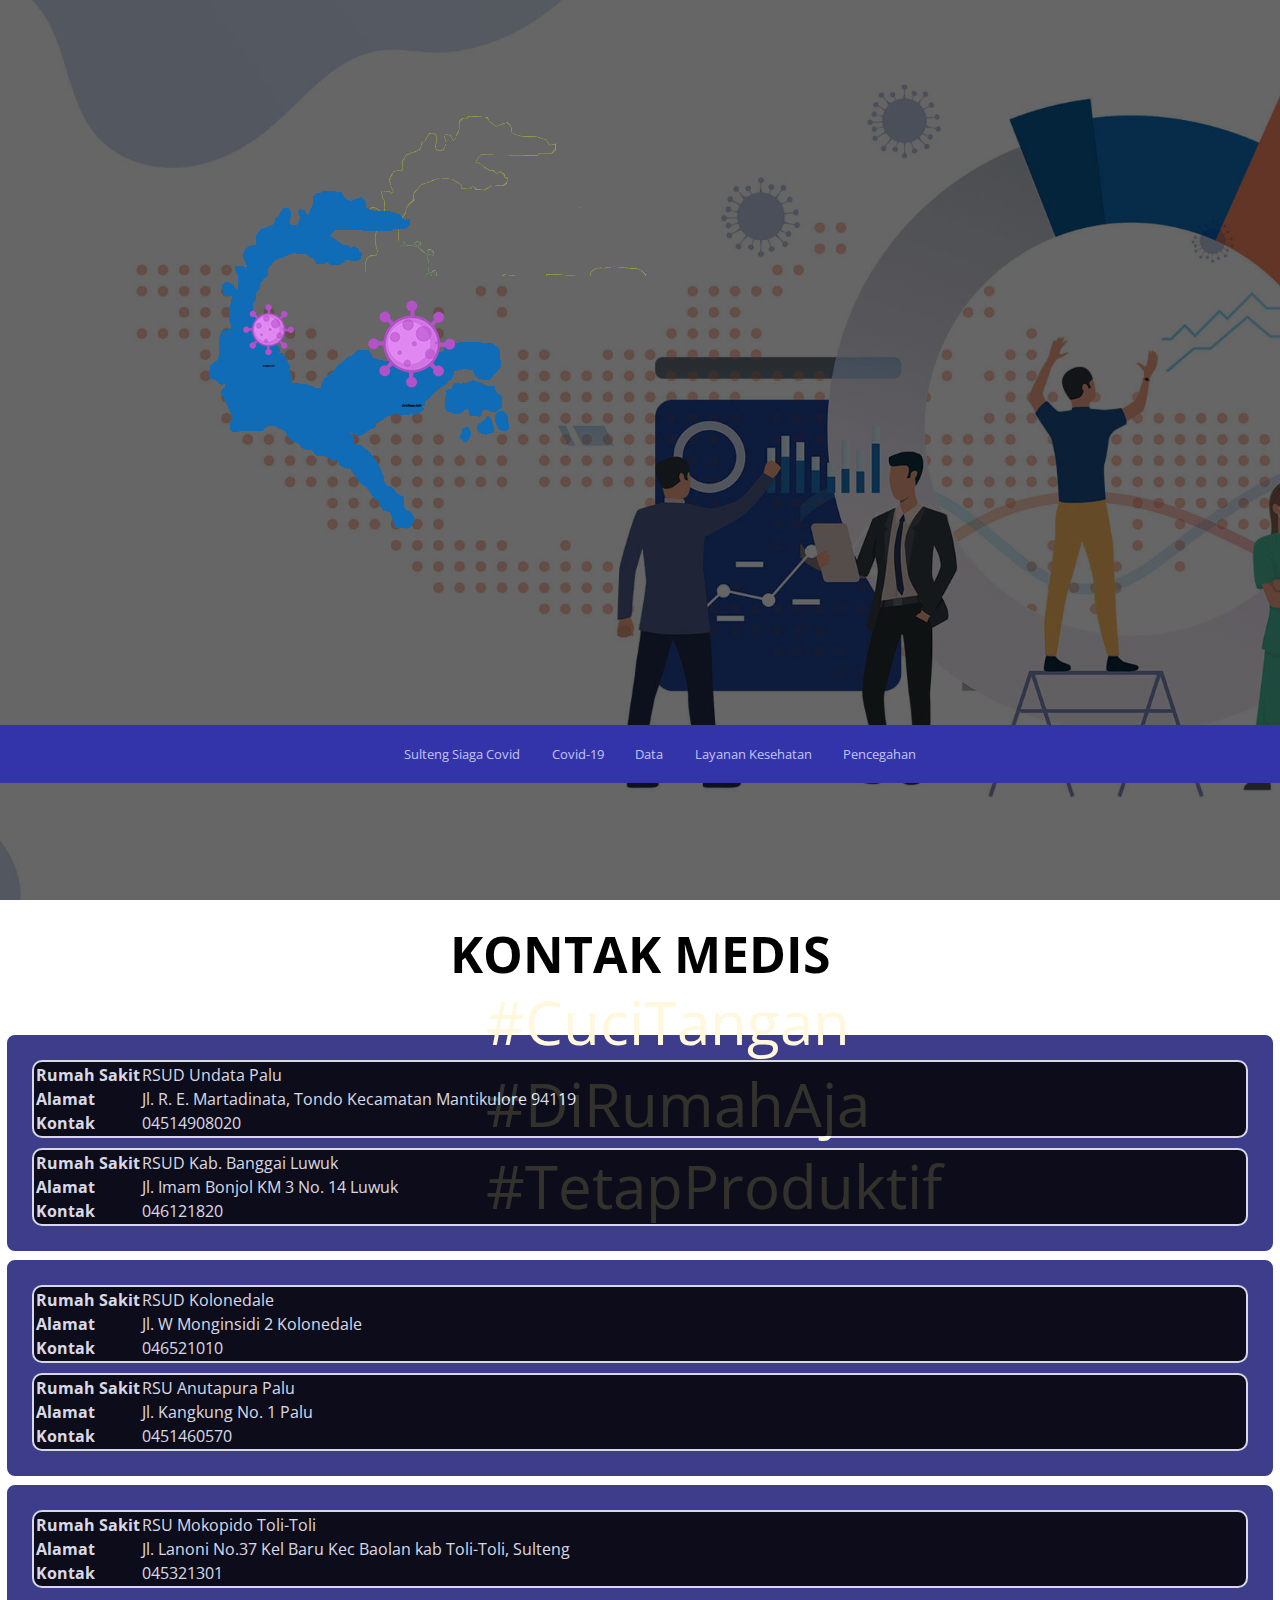
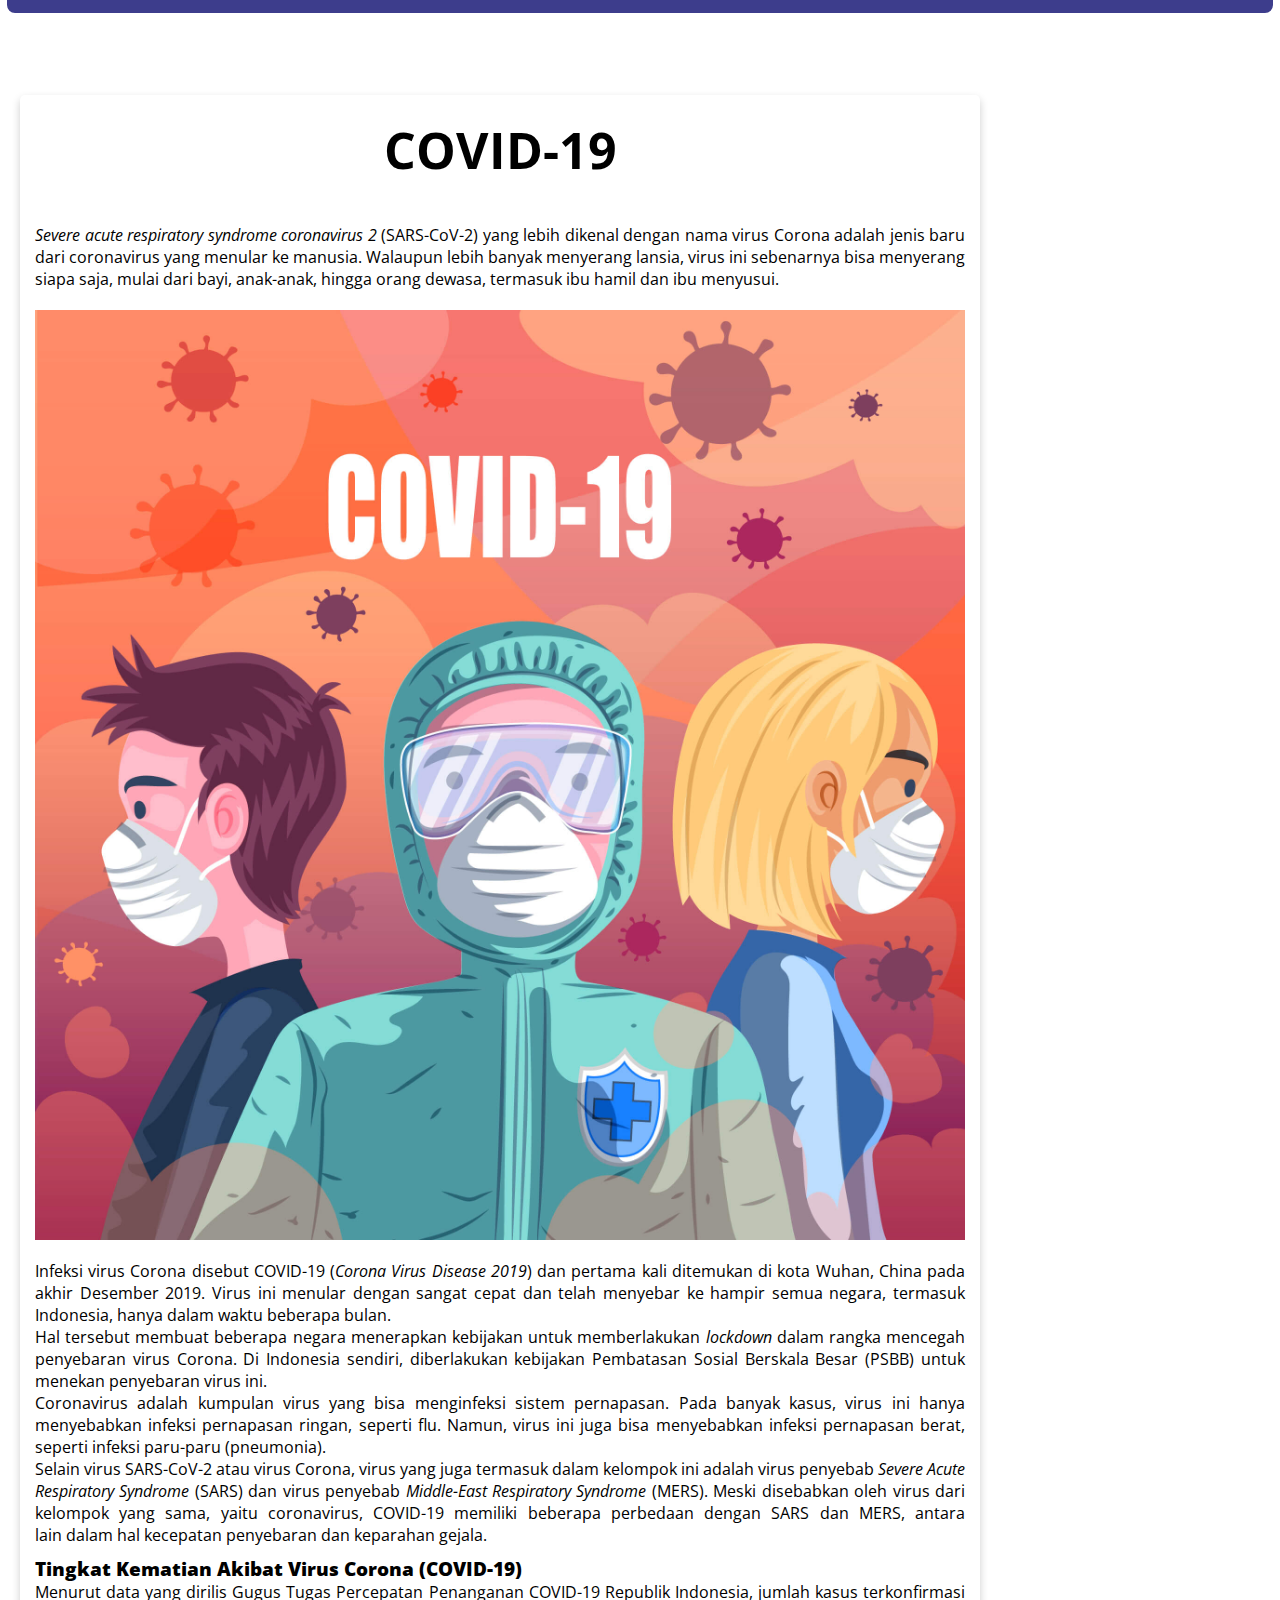
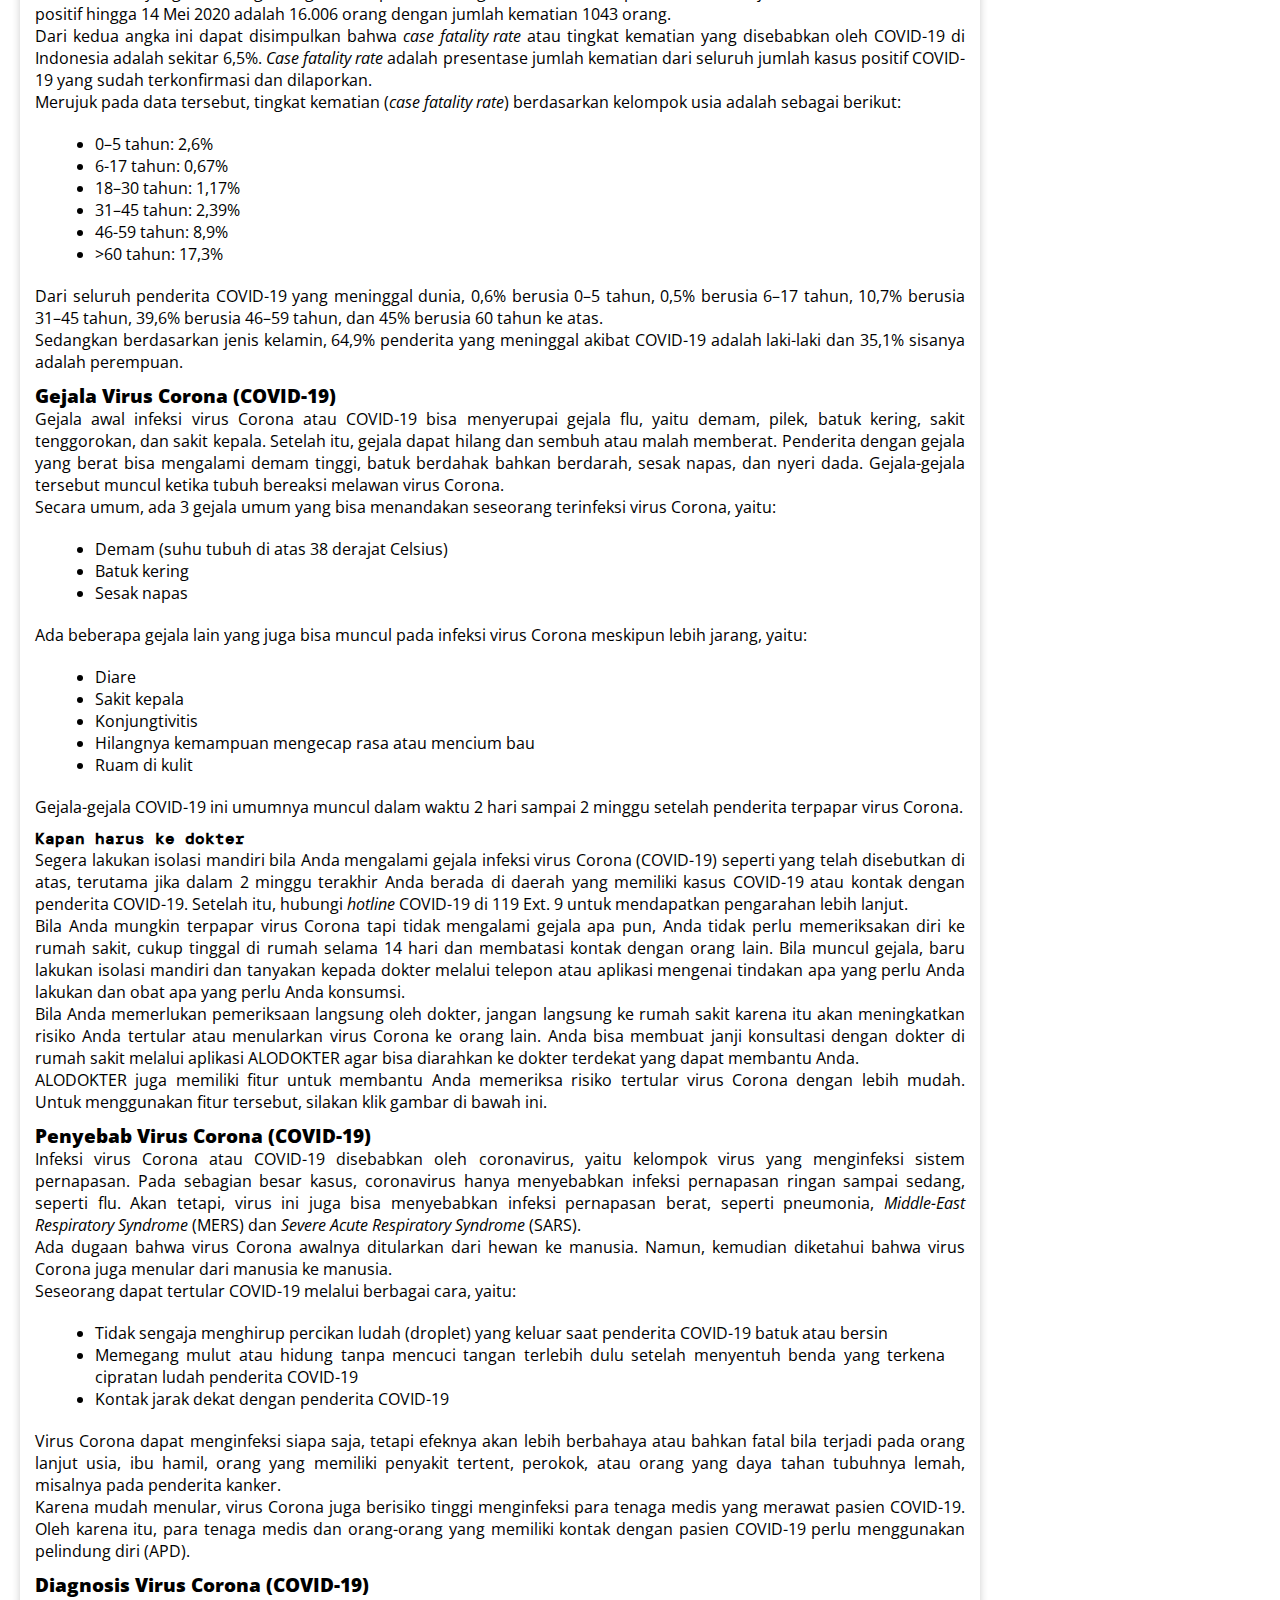
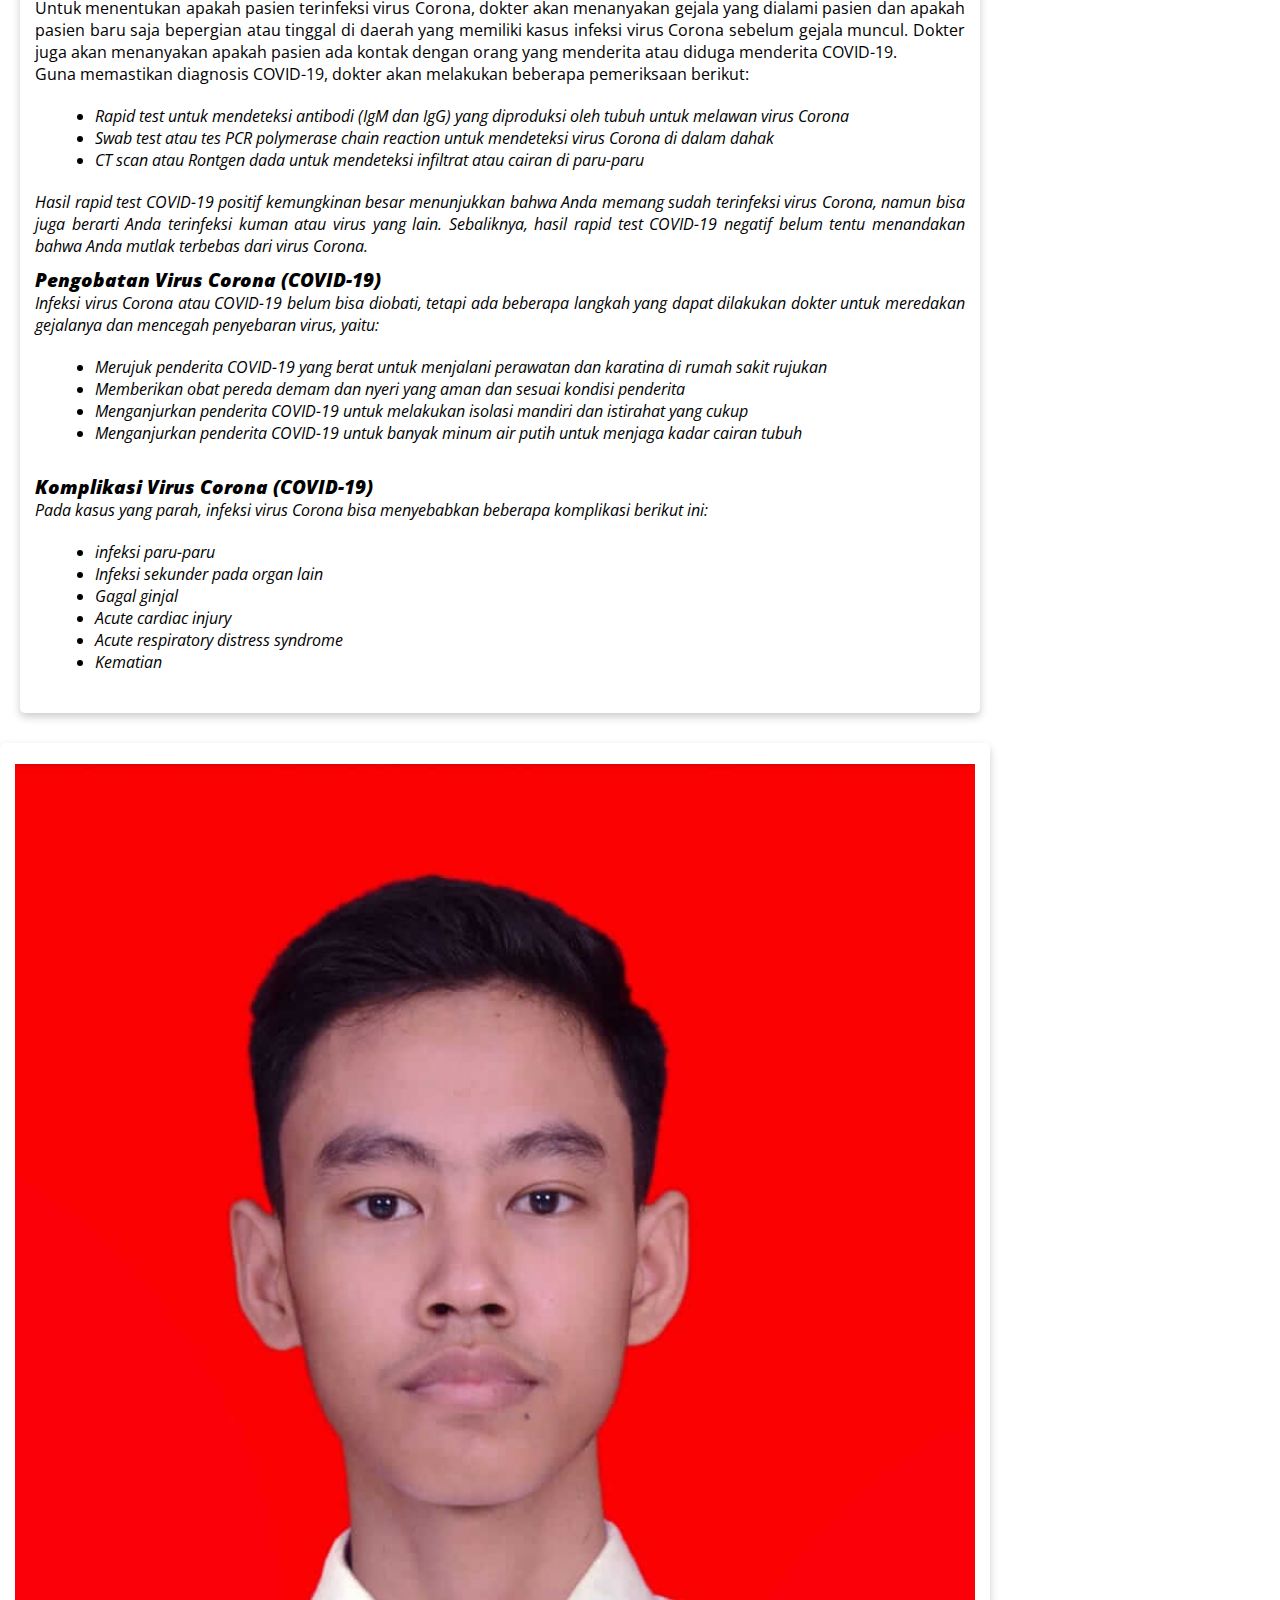
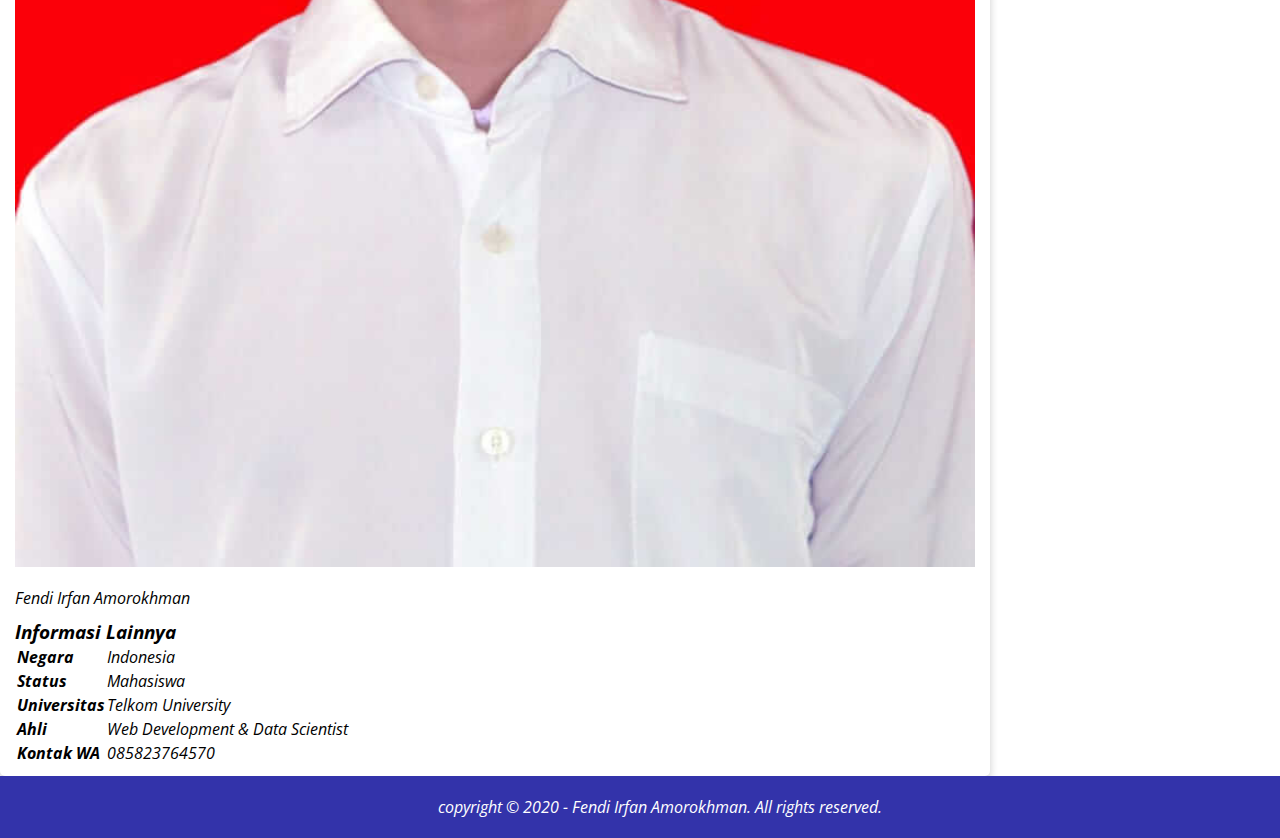
<file: web.html>
<!DOCTYPE html>
<html>
    <head>
        <meta name="viewport" content="width=device-width, initial-scale=1">
        <title>
            Sulteng Siaga Covid-19
        </title>
        
        <link rel="stylesheet" href="style.css">
        <link rel="shortcut icon" href="favicon (2).ico">
        <!--<link rel="stylesheet" href="https://stackpath.bootstrapcdn.com/bootstrap/4.3.1/css/bootstrap.min.css">
        

        <style>
            Rules styling dituliskan di sini
        </style>
    -->
    </head>
    <body>
        <header id="header">
            <div class="wripper" id="home">
                <div>
                    <div class="logo">
                        <img src="img/logo_clear.png" alt="">
                    </div>
                    <nav class="menu">
                        <ul>
                            <li class="beda"><a href="#home">Sulteng Siaga Covid</a> </li>
                            <li><a href="#covid">Covid-19</a></li>
                            <li><a href="#">Data</a></li>
                            <li><a href="#content">Layanan Kesehatan</a></li>
                            <li><a href="#">Pencegahan</a></li>
                            
                        </ul>
                    </nav>
                    <div class="kataHeader">
                        <p>
                            #CuciTangan
                        </p>
                        <p>
                            #DiRumahAja
                        </p>
                        <p>
                            #TetapProduktif
                        </p>
                    </div>
                </div>
            </div>
        </header>

        <main >
            <div id="content">
                <div>
                    <div id="kontak">
                        <h1>KONTAK MEDIS</h1>
                    </div>
                    <div class="flex-colum">
                        <div class="flex-row">
                            <div class="box">
                                <table>
                                    <tr>
                                        <th>Rumah Sakit</th> 
                                        <td>RSUD Undata Palu</td> 
                                    </tr>
                                    <tr>
                                        <th>Alamat</th> 
                                        <td>Jl. R. E. Martadinata, Tondo Kecamatan Mantikulore 94119</td>
        
                                    </tr>
                                    <tr>
                                        <th>Kontak</td> 
                                        <td>04514908020</td>
                                    </tr>
                                </table>
                            </div>
                            <div class="box">
                                <table>
                                    <tr>
                                        <th>Rumah Sakit</th>
                                        <td>RSUD Kab. Banggai Luwuk</td>
                                    </tr>
                                    <tr>
                                        <th>Alamat</th>
                                        <td>Jl. Imam Bonjol KM 3 No. 14 Luwuk</td>
                                    </tr>
                                    <tr>
                                        <th>Kontak</th>
                                        <td>046121820 </td>
                                    </tr>
                                </table>  
                            </div>
                        </div>
                        <div class="flex-row">
                            <div class="box">
                                <table>
                                    <tr>
                                        <th>Rumah Sakit</th>
                                        <td>RSUD Kolonedale</td>
                                    </tr>
                                    <tr>
                                        <th>Alamat</th>
                                        <td>Jl. W Monginsidi 2 Kolonedale</td>
                                    </tr>
                                    <tr>
                                        <th>Kontak</th>
                                        <td>046521010 </td>
                                    </tr>
                                </table>
                            </div>
                            <div class="box">
                                <table>
                                    <tr>
                                        <th>Rumah Sakit</th>
                                        <td>RSU Anutapura Palu</td>
                                    </tr>
                                    <tr>
                                        <th>Alamat</th>
                                        <td>Jl. Kangkung No. 1 Palu</td>
                                    </tr>
                                    <tr>
                                        <th>Kontak</th>
                                        <td>0451460570</td>
                                    </tr>                           
                                </table>
                            </div>
                        </div>  
                        <div class="flex-row">
                            <div class="box">
                                <table>
                                    <tr>
                                        <th>Rumah Sakit</th>
                                        <td>RSU Mokopido Toli-Toli</td>
                                    </tr>
                                    <tr>
                                        <th>Alamat</th>
                                    <td>Jl. Lanoni No.37 Kel Baru Kec Baolan kab Toli-Toli, Sulteng</td>
                                    </tr>
                                    <tr>
                                        <th>Kontak</th>
                                        <td>045321301 </td>
                                    </tr>      
                                </table> 
                            </div>
                        </div>  
                    </div>
                </div>
            
                
            <div id="covid">
                <article class="card">
                    <h1 >COVID-19</h1>
                    <p><em>Severe acute respiratory syndrome coronavirus 2</em>&nbsp;(SARS-CoV-2) yang lebih dikenal dengan nama virus Corona adalah jenis baru dari coronavirus yang menular ke manusia. Walaupun lebih banyak menyerang lansia, virus ini sebenarnya bisa menyerang siapa saja, mulai dari bayi, anak-anak, hingga orang dewasa, termasuk ibu hamil&nbsp;dan&nbsp;ibu menyusui.</p>
                    <a><img src="img/covid.jpg" alt="Virus Corona - Alodokter" width="650" height="auto"></a>
                    <p>Infeksi virus&nbsp;Corona disebut COVID-19 (<em>Corona Virus Disease 2019</em>) dan pertama kali ditemukan di kota Wuhan, China pada akhir Desember 2019. Virus ini menular dengan sangat cepat dan telah menyebar ke&nbsp;hampir semua&nbsp;negara, termasuk Indonesia, hanya dalam waktu beberapa bulan.</p>
                    <p>Hal&nbsp;tersebut membuat beberapa negara menerapkan kebijakan untuk memberlakukan <em>lockdown </em>dalam rangka mencegah penyebaran virus Corona. Di Indonesia sendiri, diberlakukan&nbsp;kebijakan Pembatasan Sosial Berskala Besar (PSBB) untuk menekan penyebaran virus ini.</p>
                    <p>Coronavirus adalah kumpulan virus yang bisa menginfeksi sistem pernapasan. Pada banyak kasus, virus ini hanya menyebabkan infeksi pernapasan ringan, seperti flu. Namun, virus ini juga bisa menyebabkan infeksi pernapasan berat, seperti infeksi paru-paru (pneumonia).</p>
                    <p>Selain virus SARS-CoV-2 atau virus Corona,<strong>&nbsp;</strong>virus yang juga termasuk dalam kelompok ini adalah&nbsp;virus penyebab&nbsp;<em>Severe Acute Respiratory Syndrome</em>&nbsp;(SARS) dan virus penyebab&nbsp;<em>Middle-East Respiratory Syndrome</em>&nbsp;(MERS).&nbsp;Meski disebabkan oleh virus dari kelompok yang sama, yaitu coronavirus, COVID-19 memiliki beberapa&nbsp;perbedaan dengan SARS dan MERS,&nbsp;antara lain&nbsp;dalam hal kecepatan penyebaran dan keparahan gejala.</p>
                    <h3><strong>Tingkat Kematian Akibat Virus Corona (COVID-19)</strong></h3>
                    <p>Menurut data yang dirilis Gugus Tugas Percepatan Penanganan COVID-19 Republik Indonesia, jumlah kasus terkonfirmasi positif hingga 14 Mei 2020 adalah 16.006 orang dengan jumlah kematian 1043 orang.</p>
                    <p>Dari kedua angka ini dapat disimpulkan bahwa <em>case fatality rate</em> atau tingkat kematian yang disebabkan oleh COVID-19 di Indonesia adalah sekitar 6,5%. <em>Case fatality rate</em> adalah presentase jumlah kematian dari seluruh jumlah kasus positif COVID-19 yang sudah terkonfirmasi dan dilaporkan.</p>
                    <p>Merujuk pada data tersebut, tingkat kematian (<em>case fatality rate</em>) berdasarkan kelompok usia adalah sebagai berikut:</p>
                    <ul>
                    <li>0–5 tahun: 2,6%</li>
                    <li>6-17 tahun: 0,67%</li>
                    <li>18–30 tahun: 1,17%</li>
                    <li>31–45 tahun: 2,39%</li>
                    <li>46-59 tahun: 8,9%</li>
                    <li>&gt;60 tahun: 17,3%</li>
                    </ul>
                    <p>Dari seluruh penderita COVID-19 yang meninggal dunia, 0,6% berusia 0–5 tahun, 0,5% berusia 6–17 tahun, 10,7% berusia 31–45 tahun, 39,6% berusia 46–59 tahun, dan 45% berusia 60 tahun ke atas.</p>
                    <p>Sedangkan berdasarkan jenis kelamin, 64,9% penderita yang meninggal akibat COVID-19 adalah laki-laki dan 35,1% sisanya adalah perempuan.</p>
                    <h3><strong>Gejala Virus Corona (COVID-19)</strong></h3>
                    <p>Gejala awal infeksi virus Corona atau COVID-19 bisa&nbsp;menyerupai&nbsp;gejala flu,&nbsp;yaitu demam, pilek, batuk kering,&nbsp;sakit tenggorokan, dan sakit kepala. Setelah itu, gejala dapat hilang dan sembuh atau malah memberat.&nbsp;Penderita dengan gejala yang berat bisa mengalami demam tinggi, batuk berdahak bahkan berdarah, sesak napas, dan nyeri dada. Gejala-gejala tersebut muncul ketika tubuh bereaksi melawan virus Corona.</p>
                    <p>Secara umum, ada 3 gejala umum yang bisa menandakan seseorang terinfeksi virus Corona, yaitu:</p>
                    <ul>
                    <li>
                     Demam (suhu tubuh di atas 38 derajat Celsius)
                    <li>Batuk kering</li>
                    <li>Sesak napas</a></li>
                    </ul>
                    <p>Ada beberapa gejala lain yang juga bisa muncul pada infeksi virus Corona&nbsp;meskipun lebih jarang, yaitu:</p>
                    <ul>
                    <li>Diare</li>
                    <li>Sakit kepala</li>
                    <li>Konjungtivitis</a></li>
                    <li>Hilangnya kemampuan mengecap rasa atau mencium bau</li>
                    <li>Ruam di kulit</li>
                    </ul>
                    <p>Gejala-gejala COVID-19 ini umumnya muncul dalam waktu 2 hari sampai 2 minggu setelah penderita terpapar virus Corona.</p>
                    <h4><strong>Kapan harus ke dokter</strong></h4>
                    <p>Segera lakukan isolasi mandiri bila Anda mengalami gejala infeksi virus Corona (COVID-19) seperti yang telah disebutkan di atas, terutama jika dalam 2 minggu terakhir Anda berada di daerah yang memiliki kasus COVID-19 atau kontak dengan penderita COVID-19. Setelah itu, hubungi&nbsp;<em>hotline </em>COVID-19 di 119 Ext. 9 untuk mendapatkan pengarahan lebih lanjut.</p>
                    <p>Bila Anda mungkin terpapar virus Corona&nbsp;tapi tidak mengalami gejala apa pun, Anda tidak perlu memeriksakan diri ke rumah sakit, cukup tinggal di rumah selama 14 hari dan membatasi kontak dengan orang lain. Bila muncul gejala, baru lakukan isolasi mandiri dan tanyakan kepada dokter melalui telepon atau aplikasi mengenai tindakan apa yang perlu Anda lakukan dan obat apa yang perlu Anda konsumsi.</p>
                    <p>Bila Anda&nbsp;memerlukan pemeriksaan langsung oleh dokter, jangan langsung ke rumah sakit karena itu akan meningkatkan risiko Anda tertular atau menularkan virus Corona ke orang lain.&nbsp;Anda bisa membuat janji konsultasi dengan dokter di rumah sakit melalui aplikasi&nbsp;ALODOKTER agar bisa diarahkan ke dokter terdekat yang&nbsp;dapat membantu Anda.</p>
                    <p>ALODOKTER&nbsp;juga memiliki fitur untuk membantu Anda memeriksa risiko&nbsp;tertular virus Corona dengan lebih mudah. Untuk&nbsp;menggunakan fitur tersebut, silakan klik gambar di bawah ini.</p>
                    <h3>
                    <strong>Penyebab Virus Corona&nbsp;</strong><strong>(COVID-19)</strong>
                    </h3>
                    <p>Infeksi virus Corona atau COVID-19 disebabkan oleh coronavirus, yaitu kelompok virus yang menginfeksi sistem pernapasan. Pada sebagian besar kasus, coronavirus hanya menyebabkan infeksi pernapasan ringan sampai sedang, seperti flu. Akan tetapi, virus ini juga bisa menyebabkan infeksi pernapasan berat, seperti pneumonia, <em>Middle-East Respiratory Syndrome</em>&nbsp;(MERS) dan&nbsp;<em>Severe Acute Respiratory Syndrome </em>(SARS).</p>
                    <p>Ada dugaan bahwa virus Corona awalnya ditularkan dari hewan ke manusia. Namun, kemudian diketahui bahwa virus Corona juga menular dari manusia ke manusia.</p>
                    <p>Seseorang dapat tertular COVID-19 melalui berbagai cara, yaitu:</p>
                    <ul>
                    <li>Tidak sengaja menghirup percikan ludah (droplet) yang keluar saat penderita COVID-19 batuk atau bersin</li>
                    <li>Memegang mulut atau hidung tanpa mencuci tangan terlebih dulu setelah menyentuh benda yang terkena cipratan&nbsp;ludah penderita COVID-19</li>
                    <li>Kontak jarak dekat dengan penderita COVID-19</li>
                    </ul>
                    <p>Virus Corona dapat menginfeksi siapa saja, tetapi&nbsp;efeknya akan lebih berbahaya&nbsp;atau bahkan fatal bila terjadi pada orang lanjut usia,&nbsp;ibu hamil, orang yang memiliki&nbsp;penyakit tertent, perokok, atau orang yang daya tahan tubuhnya lemah, misalnya pada penderita kanker.</p>
                    <p>Karena mudah menular, virus Corona juga berisiko tinggi menginfeksi para tenaga medis yang merawat pasien COVID-19. Oleh karena itu, para tenaga medis dan orang-orang yang memiliki kontak dengan pasien COVID-19 perlu menggunakan pelindung diri (APD).</p>
                    <h3>
                    <strong>Diagnosis Virus Corona&nbsp;</strong><strong>(COVID-19)</strong>
                    </h3>
                    <p>Untuk menentukan apakah pasien terinfeksi virus Corona, dokter akan menanyakan gejala yang dialami pasien dan apakah pasien baru saja bepergian atau tinggal di daerah yang memiliki kasus infeksi&nbsp;virus Corona sebelum gejala muncul. Dokter juga akan menanyakan apakah pasien ada kontak dengan orang yang&nbsp;menderita atau diduga menderita COVID-19.</p>
                    <p>Guna memastikan diagnosis COVID-19, dokter akan melakukan beberapa pemeriksaan berikut:</p>
                    <ul>
                    <li>
                    <em>Rapid test untuk&nbsp;mendeteksi antibodi (IgM dan IgG) yang diproduksi oleh tubuh untuk melawan virus Corona</li>
                    <li>
                    <em>Swab test</em> atau&nbsp;tes PCR polymerase chain reaction untuk&nbsp;mendeteksi virus Corona di dalam dahak</li>
                    <li>
                    CT scan atau Rontgen dada untuk mendeteksi infiltrat atau cairan di paru-paru</li>
                    </ul>
                    <p>Hasil <em>rapid test </em>COVID-19 positif kemungkinan besar menunjukkan bahwa Anda memang sudah terinfeksi virus Corona, namun bisa juga berarti Anda terinfeksi kuman atau virus yang lain. Sebaliknya, hasil rapid test COVID-19 negatif belum tentu menandakan bahwa Anda mutlak terbebas dari virus Corona.</p>
                    <h3>
                    <strong>Pengobatan Virus Corona&nbsp;</strong><strong>(COVID-19)</strong>
                    </h3>
                    <p>Infeksi virus Corona atau COVID-19 belum bisa diobati, tetapi ada beberapa langkah yang dapat dilakukan dokter untuk meredakan gejalanya dan mencegah penyebaran virus, yaitu:</p>
                    <ul>
                    <li>Merujuk&nbsp;penderita COVID-19 yang berat untuk menjalani perawatan dan karatina di rumah sakit&nbsp;rujukan</li>
                    <li>Memberikan obat pereda demam dan nyeri yang aman dan sesuai kondisi penderita</li>
                    <li>Menganjurkan penderita COVID-19 untuk melakukan isolasi mandiri&nbsp;dan&nbsp;istirahat yang cukup
                    </li>
                    <li>Menganjurkan penderita COVID-19 untuk banyak minum air putih untuk menjaga kadar cairan tubuh</li>
                    </ul>
                    <h3>
                    <strong>Komplikasi Virus Corona&nbsp;</strong><strong>(COVID-19)</strong>
                    </h3>
                    <p>Pada kasus yang parah, infeksi virus Corona bisa menyebabkan beberapa komplikasi berikut ini:</p>
                    <ul>
                    <li>
                    <em>infeksi paru-paru</li>
                    <li>Infeksi sekunder pada organ lain</li>
                    <li>Gagal ginjal</li>
                    <li>Acute cardiac injury</li>
                    <li>Acute respiratory distress syndrome</li>
                    <li>Kematian</li>
                    </ul>
                    <h3>
                    </article>
            </div>
        <!-- </div> div ppunya kontent -->
            <aside>
                <article class="profile card">
                    <div>
                        <figure>
                        <img src="img/FOTO FENDI KEMEJA.jpeg">
                        <figcaption>Fendi Irfan Amorokhman</figcaption>
                        </figure>
                    </div>
                    <section>
                        <h3>Informasi Lainnya</h3>
                        <table>
                            <tr>
                                <th>Negara</th>
                                <td>Indonesia</td>
                            </tr>
                            <tr>
                                <th>Status</th>
                                <td>Mahasiswa</td>
                            </tr>
                            <tr>
                                <th>Universitas</th>
                                <td>Telkom University</td>
                            </tr>
                            <tr>
                                <th>Ahli</th>
                                <td>Web Development & Data Scientist</td>
                            </tr>
                            <tr>
                                <th>Kontak WA</th>
                                <td>085823764570</td>
                            </tr>
                        </table>
                    </section>
                </article>
                
            </aside>
        </main>

        <footer>
            <p>copyright © 2020 - Fendi Irfan Amorokhman. All rights reserved.</p>

        </footer>
        
    </body>
</html>
</file>
<file: style.css>
@import url('https://fonts.googleapis.com/css2?family=DM+Mono:ital,wght@1,500&family=Open+Sans&display=swap');
@import url('https://fonts.googleapis.com/css2?family=Open+Sans:wght@800&display=swap');
@import url('https://fonts.googleapis.com/css?family=Quicksand:400,700&display=swap');
@import url('https://fonts.googleapis.com/css2?family=Anton&family=Libre+Baskerville:wght@700&display=swap');
*{
    margin: 0;
    padding: 0;
}
header{
    background: linear-gradient(rgba(0,0,0,0.6),rgba(0,0,0,0.6)),url('img/ilustrasi-peta-sebaran-small.jpg');
    height: 100vh;
    -webkit-background-size:cover;
    background-size : cover;
    background-position: center center;
    position: relative;
}
.kataHeader{
    position: absolute;
    margin-top: 20%;
    margin-left: 38%;
    margin-right: 38%;
    font-family: 'Open Sans', sans-serif;
    font-size: 60px;
    color: cornsilk;
}

body{
    font-family: sans-serif;
    overflow-x: hidden;
}

/* nav bar */
nav{
    
    background-color: rgb(51, 51, 170);
    justify-content: space-around;
    padding: 20px;
    color: rgb(195, 195, 248);
    position: fixed;
    width: 100%;
    z-index: 999;
    display: flex;
}

nav ul{
    display: flex;
    list-style: none;
    width: 40%;
    justify-content: space-between;
    font-size: 0.8em;
    
}
nav .log{
    padding: 0%;
}

nav ul li a{
    color: rgb(195, 195, 248);
    text-decoration: none;
}
nav ul li{
    text-align: center;

}

body{
    font-family: 'Open Sans', sans-serif;
}
h4{
    font-family: 'DM Mono', monospace;
}
nav ul li a:hover{
    color: rgb(239, 239, 248);
}

/* hamburger Menu */
.menu-toggle{
    display: none;
    flex-direction: column;
    height: 20px;
    justify-content: space-between;
    position: relative;
}



.menu-toggle span {
    display: block;
    width: 28px;
    height: 3px;
    background-color: rgb(195, 195, 248);
    border-radius: 4px;
    transition: all 0.5s;
    
}

/* hamburger animation */
.menu-toggle span:nth-child(2){
    transform-origin: 0 0;
}

.menu-toggle input:checked ~ span:nth-child(2){
    background-color: white;
    transform: rotate(45deg) translate(-1px, -1px);
}


.menu-toggle span:nth-child(4){
    transform-origin: 0 100%;
}
.menu-toggle input:checked ~ span:nth-child(4){
    background-color: white;
    transform: rotate(-45deg);
}

.menu-toggle input:checked ~ span:nth-child(3){
    opacity: 0;
    transform: scale(0);
}

/* body web */
#gambar-pencegahan img{
    width: 100%;
    height: auto;
    padding: 0px;
    margin: 0px;
    margin-top: 50px;
    margin-bottom: 50px;
}
#transisi{
    width: 100%;
    height: 100px;
    background: linear-gradient(rgba(0, 0, 0, 0.473),rgba(0, 0, 0, 0));
}
#data{
    z-index: 0;
}

/* layanan kesehatan */
.flex-column {
    display: flex;
    flex-direction: column;

    /* properti lainnya */
    width: 800px;
    height: 300px;
    padding: 20px;
    margin: 0 auto;
    border: 2px solid black;
    border-radius: 10px;
    background-color: #11C5C6;
    z-index: -9;
}

.flex-row {
    display: flex;
    flex-direction: column;
    flex-grow: 1;

    /* properti lainnya */
    padding: 20px;
    margin: 5px;
    background-color: rgba(3, 3, 105, 0.767);
    border: 2px solid white;
    border-radius: 10px;
    z-index: -9;

}

.box {
    flex-grow: 1;

    /* properti lainnya */
    margin: 5px;
    border: 2px solid white;
    border-radius: 10px;
    background-color: black;
    opacity: 80%;
    text-align: left;
    color: white;
    width: auto;
    z-index: 0;
}
#kontakA{
    z-index: -1;
}
h1{
    font-weight: bold;
    font-size: 50px;
    text-align: center;
    padding-bottom: 40px;
    padding-top: 20px;
}
#covid{
    font-family: 'Open Sans', sans-serif;
    margin-top: 50px;
    padding: 10px 20px
}

#covid ul{
    margin-left: 40px;
    padding: 20px;
    overflow: auto;
}
h4,h3{
    margin-top: 10px;
}
.card img{
    display: block;
    margin-left: auto;
    margin-right: auto;
    width: 100%;
    height: auto;
    padding-top: 20px;
    padding-bottom: 20px;
 }
.card{
    box-shadow: 0 4px 8px 0 rgba(0, 0, 0, 0.2);
    border-radius: 5px;
    padding: 1px 15px 10px 15px;
    margin-top: 20px;
    text-align: justify;
    width: 75%;

}

footer{
    width: 100%;
    height: auto;
    background-color: rgb(51, 51, 170);
    padding: 20px;
    justify-content: space-between;
    text-align: center;
    color: white;
}






/* responsif breakpoint */

/* Ukuran Tablet */
@media screen and (max-width: 1100px) {
    .kataHeader{
        margin-left: 30%;
        margin-right: 25%;
        margin-top: 50%;
    }
    nav ul{
        justify-content: space-between;
    }
    nav ul li{
        font-size: 20px;
        width: ;
    }
    nav{
        justify-content: unset;
    }
}
@media screen and (max-width: 800px) {
    .flex-row{
        flex-direction: column;
    }
    nav ul{
        width: 60%;
        right: 40%;
    }
    nav ul li{
        padding: 0px;
    }
    .kataHeader{
        margin-left: 25%;
        margin-right: 25%;
        margin-top: 40%;
    }
    .card{
        width: 90%;
        margin-right: 20px;
    }

}
@media screen and (max-width: 576px) {
    nav ul li a:hover{
        background-color: rgb(2, 2, 110);
        border: 1px solid white;
        border-radius: 50px;
        padding: 20px;
        
    }
    nav{
        justify-content: space-between;
    }
    nav ul{
        position: absolute;
        right: 0;
        top: 0;
        flex-direction: column;
        background-color: rgb(51, 51, 170);
        height: 100vh;
        align-items: center;
        justify-content: space-evenly;
        z-index: -1;
        width: 100%;
        transform: translate(100%);
        transition: 0.8s;
        
    }
    .menu-toggle{
        display: flex;
        right: 30%;
    }

    nav ul.slide{
        transform: translateX(0%);
    }
    header{
        height: 100vh;
        background-position: right;
        background: linear-gradient(rgba(0,0,0,0.6),rgba(0, 0, 0, 0.473)),url('img/—Pngtree—cartoon\ hand\ drawn\ protective\ clothing_5342035.png');
        background-size: cover;
        background-position: center;
        z-index: 999;
        
    }
    .kataHeader{
        margin-left: 17%;
        margin-right: 17%;
        margin-top: 90%;
        z-index: -1;
        font-size: 40px;
    }
    .card{
        width: 90%;
        margin-right: 20px;
    }
    
    .logo{
        left: 30px;
    }
    
    
}
.menu-toggle{
    opacity: 100%;
}
.menu-toggle input{
    position: absolute;
    width: 32px;
    height: 28px;
    left: -2px;
    top: 0px;
    opacity: 0%;
    cursor: pointer;
    z-index: 2;
}
</file>
